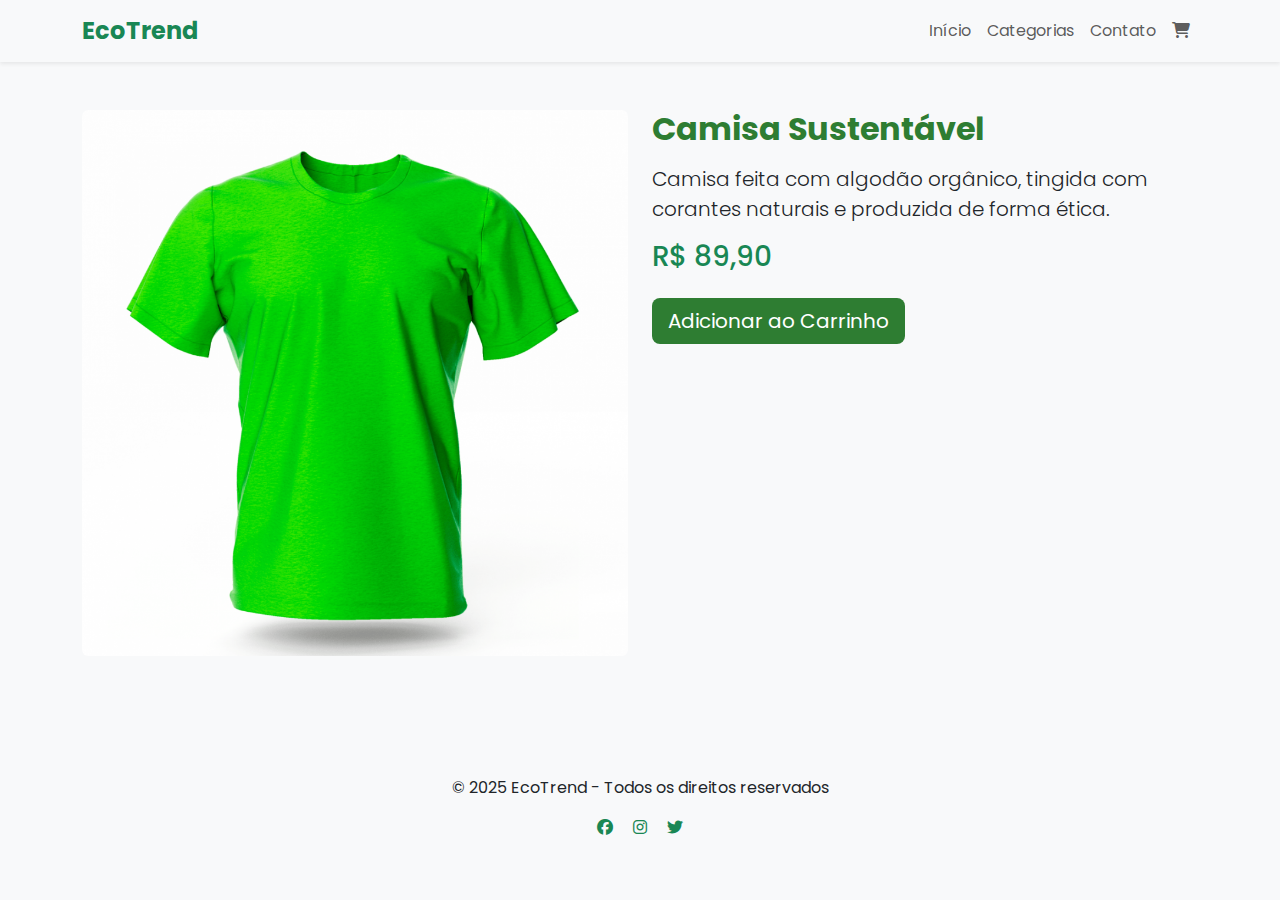
<file: eco-trend/camisa.html>
<!DOCTYPE html>
<html lang="pt-BR">
<head>
  <meta charset="UTF-8">
  <meta name="viewport" content="width=device-width, initial-scale=1.0">
  <title>EcoTrend - Produto</title>
  <link href="https://cdn.jsdelivr.net/npm/bootstrap@5.3.0/dist/css/bootstrap.min.css" rel="stylesheet">
  <link href="https://cdnjs.cloudflare.com/ajax/libs/font-awesome/6.4.0/css/all.min.css" rel="stylesheet">
  <link href="https://fonts.googleapis.com/css2?family=Poppins:wght@300;500;700&display=swap" rel="stylesheet">
  <link rel="stylesheet" href="style.css">
</head>
<body>
  <nav class="navbar navbar-expand-lg navbar-light bg-light shadow-sm">
    <div class="container">
      <a class="navbar-brand fw-bold text-success" href="index.html">EcoTrend</a>
      <button class="navbar-toggler" type="button" data-bs-toggle="collapse" data-bs-target="#navbarNav">
        <span class="navbar-toggler-icon"></span>
      </button>
      <div class="collapse navbar-collapse" id="navbarNav">
        <ul class="navbar-nav ms-auto">
          <li class="nav-item"><a class="nav-link" href="index.html">Início</a></li>
          <li class="nav-item"><a class="nav-link" href="categorias.html">Categorias</a></li>
          <li class="nav-item"><a class="nav-link" href="contato.html">Contato</a></li>
          <li class="nav-item"><a class="nav-link" href="#"><i class="fas fa-shopping-cart"></i></a></li>
        </ul>
      </div>
    </div>
  </nav>


    <div class="container py-5">
      <div class="row">
        <div class="col-md-6">
          <img src="../assets/img/camisa-sustentavel.png" class="img-fluid rounded" alt="Produto">
        </div>
        <div class="col-md-6">
          <h2 class="mb-3">Camisa Sustentável</h2>
          <p class="lead">Camisa feita com algodão orgânico, tingida com corantes naturais e produzida de forma ética.</p>
          <h3 class="text-success mb-4">R$ 89,90</h3>
          <button class="btn btn-success btn-lg">Adicionar ao Carrinho</button>
        </div>
      </div>
    </div>


    <footer class="bg-light text-center py-4 mt-5">
      <p>© 2025 EcoTrend - Todos os direitos reservados</p>
    <div>
      <a href="#" class="text-success mx-2"><i class="fab fa-facebook"></i></a>
      <a href="#" class="text-success mx-2"><i class="fab fa-instagram"></i></a>
      <a href="#" class="text-success mx-2"><i class="fab fa-twitter"></i></a>
    </div>
    </footer>


    <script src="https://cdn.jsdelivr.net/npm/bootstrap@5.3.0/dist/js/bootstrap.bundle.min.js"></script>
</body>
</html>
</file>
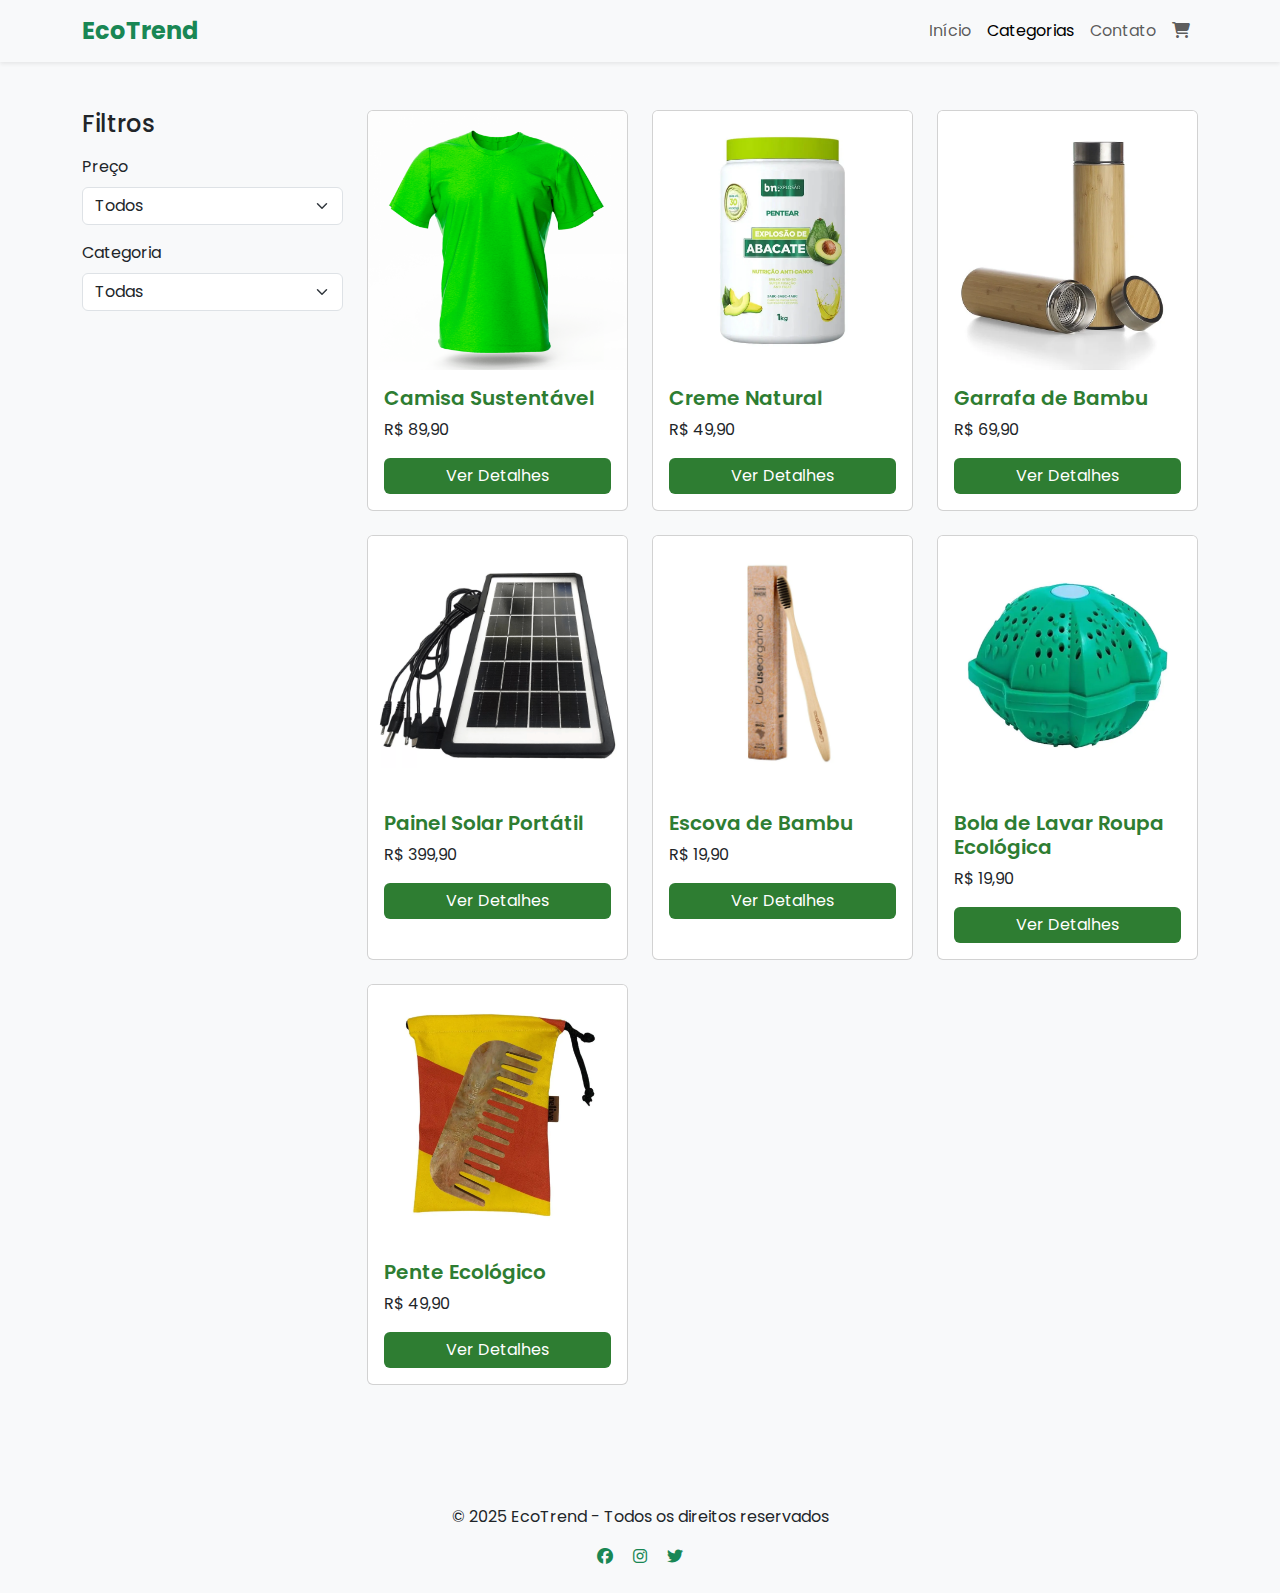
<file: eco-trend/categorias.html>
<!DOCTYPE html>
<html lang="pt-BR">
<head>
  <meta charset="UTF-8">
  <meta name="viewport" content="width=device-width, initial-scale=1.0">
  <title>EcoTrend - Categorias</title>
  <link href="https://cdn.jsdelivr.net/npm/bootstrap@5.3.0/dist/css/bootstrap.min.css" rel="stylesheet">
  <link href="https://cdnjs.cloudflare.com/ajax/libs/font-awesome/6.4.0/css/all.min.css" rel="stylesheet">
  <link href="https://fonts.googleapis.com/css2?family=Poppins:wght@300;500;700&display=swap" rel="stylesheet">
  <link rel="stylesheet" href="style.css">
</head>
<body>
  
  <nav class="navbar navbar-expand-lg navbar-light bg-light shadow-sm">
    <div class="container">
      <a class="navbar-brand fw-bold text-success" href="index.html">EcoTrend</a>
      <button class="navbar-toggler" type="button" data-bs-toggle="collapse" data-bs-target="#navbarNav">
        <span class="navbar-toggler-icon"></span>
      </button>
      <div class="collapse navbar-collapse" id="navbarNav">
        <ul class="navbar-nav ms-auto">
          <li class="nav-item"><a class="nav-link" href="index.html">Início</a></li>
          <li class="nav-item"><a class="nav-link active" href="categorias.html">Categorias</a></li>
          <li class="nav-item"><a class="nav-link" href="contato.html">Contato</a></li>
          <li class="nav-item"><a class="nav-link" href="#"><i class="fas fa-shopping-cart"></i></a></li>
        </ul>
      </div>
    </div>
  </nav>

  <main>
  <div class="container py-5">
    <div class="row">
      
      <aside class="col-md-3 mb-4">
        <h4 class="mb-3">Filtros</h4>
        <form>
          <div class="mb-3">
            <label class="form-label">Preço</label>
            <select class="form-select">
              <option>Todos</option>
              <option>Até R$50</option>
              <option>R$50 - R$100</option>
              <option>R$100+</option>
            </select>
          </div>
          <div class="mb-3">
            <label class="form-label">Categoria</label>
            <select class="form-select">
              <option>Todas</option>
              <option>Roupas</option>
              <option>Beleza</option>
              <option>Casa</option>
              <option>Tecnologia</option>
            </select>
          </div>
        </form>
      </aside>

      
      <section class="col-md-9">
        <div class="row g-4">
          
          <div class="col-md-4">
            <div class="card h-100">
              <img src="../assets/img/camisa-sustentavel.png" class="card-img-top" alt="Produto 1">
              <div class="card-body">
                <h5 class="card-title">Camisa Sustentável</h5>
                <p class="card-text">R$ 89,90</p>
                <a href="produto.html" class="btn btn-success w-100">Ver Detalhes</a>
              </div>
            </div>
          </div>
          
          <div class="col-md-4">
            <div class="card h-100">
              <img src="../assets/img/creme-natural.png" class="card-img-top" alt="Produto 2">
              <div class="card-body">
                <h5 class="card-title">Creme Natural</h5>
                <p class="card-text">R$ 49,90</p>
                <a href="produto.html" class="btn btn-success w-100">Ver Detalhes</a>
              </div>
            </div>
          </div>

          <div class="col-md-4">
            <div class="card h-100">
              <img src="../assets/img/garrafa-bambu.png" class="card-img-top" alt="Produto 3">
              <div class="card-body">
                <h5 class="card-title">Garrafa de Bambu</h5>
                <p class="card-text">R$ 69,90</p>
                <a href="produto.html" class="btn btn-success w-100">Ver Detalhes</a>
              </div>
            </div>
          </div>

          <div class="col-md-4">
            <div class="card h-100">
              <img src="../assets/img/painel-solar-portátil.png" class="card-img-top" alt="Produto 4">
              <div class="card-body">
                <h5 class="card-title">Painel Solar Portátil</h5>
                <p class="card-text">R$ 399,90</p>
                <a href="produto.html" class="btn btn-success w-100">Ver Detalhes</a>
              </div>
            </div>
          </div>

          <div class="col-md-4">
            <div class="card h-100">
              <img src="../assets/img/20221027-imagem-escova-embalagem-faaxno.webp" class="card-img-top" alt="Produto 5">
              <div class="card-body">
                <h5 class="card-title">Escova de Bambu</h5>
                <p class="card-text">R$ 19,90</p>
                <a href="produto.html" class="btn btn-success w-100">Ver Detalhes</a>
              </div>
            </div>
          </div>

        <div class="col-md-4">
          <div class="card h-100">
            <img src="../assets/img/bola_de_lavar_roupa_ecologica_1099_1_20190910151401.webp" class="card-img-top" alt="Produto 6">
            <div class="card-body">
              <h5 class="card-title">Bola de Lavar Roupa Ecológica</h5>
              <p class="card-text">R$ 19,90</p>
              <a href="produto.html" class="btn btn-success w-100">Ver Detalhes</a>
            </div>
          </div>
        </div>

        <div class="col-md-4">
          <div class="card h-100">
            <img src="../assets/img/pente_ecologico_540_1_247c8c3b3a32cb1900e1ab7cee6d5542.webp" class="card-img-top" alt="Produto 7">
            <div class="card-body">
              <h5 class="card-title">Pente Ecológico</h5>
              <p class="card-text">R$ 49,90</p>
              <a href="produto.html" class="btn btn-success w-100">Ver Detalhes</a>
            </div>
          </div>
        </div>
        </div>
      </section>
    </div>
  </div>
  </main>

  <footer class="bg-light text-center py-4 mt-5">
    <p>© 2025 EcoTrend - Todos os direitos reservados</p>
    <div>
      <a href="#" class="text-success mx-2"><i class="fab fa-facebook"></i></a>
      <a href="#" class="text-success mx-2"><i class="fab fa-instagram"></i></a>
      <a href="#" class="text-success mx-2"><i class="fab fa-twitter"></i></a>
    </div>
  </footer>

  <script src="https://cdn.jsdelivr.net/npm/bootstrap@5.3.0/dist/js/bootstrap.bundle.min.js"></script>
</body>
</html>
</file>
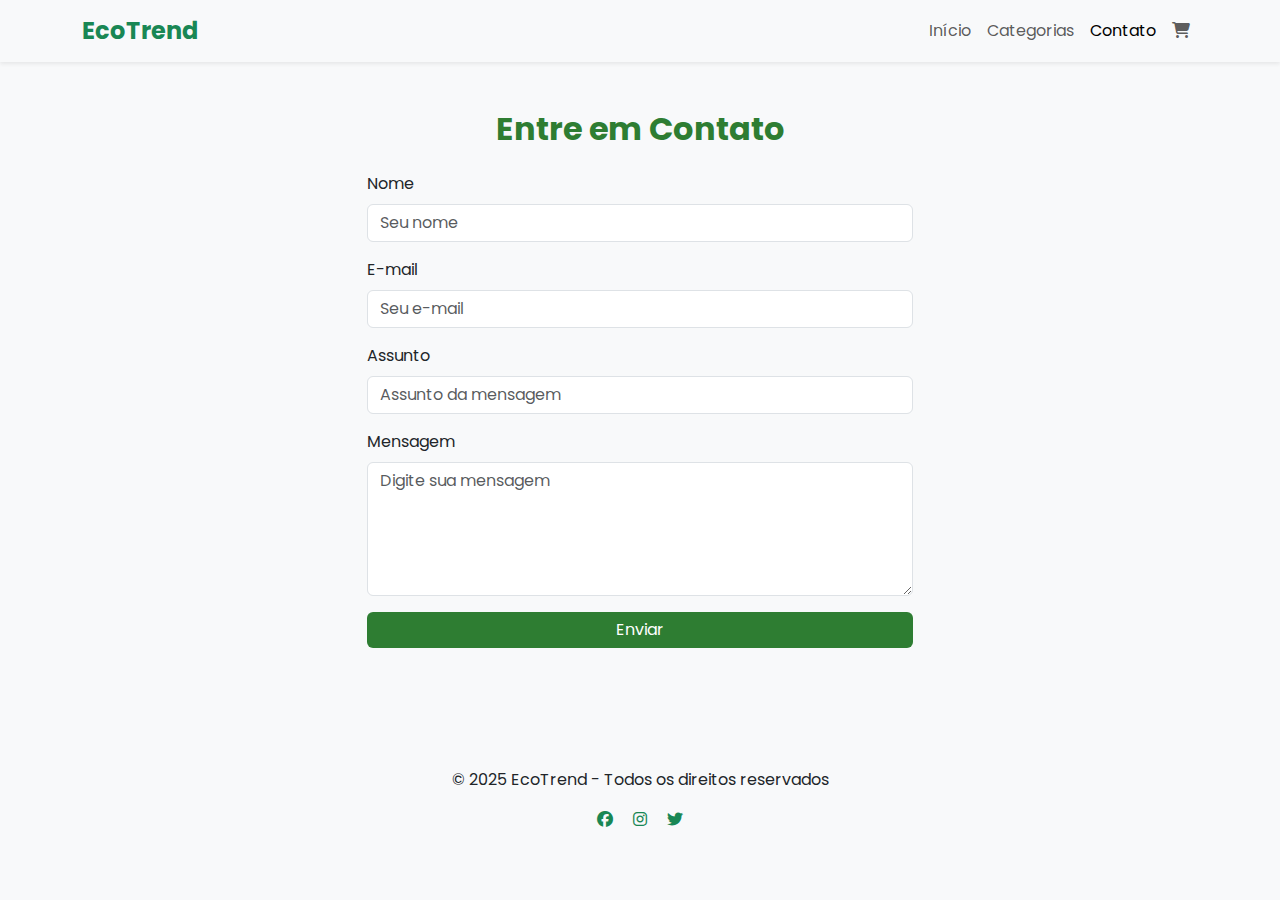
<file: eco-trend/contato.html>
<!DOCTYPE html>
<html lang="pt-BR">
<head>
    <meta charset="UTF-8">
    <meta name="viewport" content="width=device-width, initial-scale=1.0">
    <title>EcoTrend - Contato</title>
    <link href="https://cdn.jsdelivr.net/npm/bootstrap@5.3.0/dist/css/bootstrap.min.css" rel="stylesheet">
    <link href="https://cdnjs.cloudflare.com/ajax/libs/font-awesome/6.4.0/css/all.min.css" rel="stylesheet">
    <link href="https://fonts.googleapis.com/css2?family=Poppins:wght@300;500;700&display=swap" rel="stylesheet">
    <link rel="stylesheet" href="style.css">
</head>
<body>
    <nav class="navbar navbar-expand-lg navbar-light bg-light shadow-sm">
        <div class="container">
            <a class="navbar-brand fw-bold text-success" href="index.html">EcoTrend</a>
            <button class="navbar-toggler" type="button" data-bs-toggle="collapse" data-bs-target="#navbarNav">
              <span class="navbar-toggler-icon"></span>
            </button>
            <div class="collapse navbar-collapse" id="navbarNav">
              <ul class="navbar-nav ms-auto">
                <li class="nav-item"><a class="nav-link" href="index.html">Início</a></li>
                <li class="nav-item"><a class="nav-link" href="categorias.html">Categorias</a></li>
                <li class="nav-item"><a class="nav-link active" href="contato.html">Contato</a></li>
                <li class="nav-item"><a class="nav-link" href="#"><i class="fas fa-shopping-cart"></i></a></li>
              </ul>
            </div>
        </div>
    </nav>


    <div class="container py-5">
      <h2 class="text-center mb-4">Entre em Contato</h2>
      <div class="row justify-content-center">
        <div class="col-md-6">
          <form>
            <div class="mb-3">
              <label class="form-label">Nome</label>
              <input type="text" class="form-control" placeholder="Seu nome" required>
            </div>
            <div class="mb-3">
              <label class="form-label">E-mail</label>
              <input type="email" class="form-control" placeholder="Seu e-mail" required>
            </div>
            <div class="mb-3">
              <label class="form-label">Assunto</label>
              <input type="text" class="form-control" placeholder="Assunto da mensagem" required>
            </div>
            <div class="mb-3">
              <label class="form-label">Mensagem</label>
              <textarea class="form-control" rows="5" placeholder="Digite sua mensagem"></textarea>
            </div>
            <button type="submit" class="btn btn-success w-100">Enviar</button>
          </form>
        </div>
      </div>
    </div>


    <footer class="bg-light text-center py-4 mt-5">
      <p>© 2025 EcoTrend - Todos os direitos reservados</p>
      <div>
        <a href="#" class="text-success mx-2"><i class="fab fa-facebook"></i></a>
        <a href="#" class="text-success mx-2"><i class="fab fa-instagram"></i></a>
        <a href="#" class="text-success mx-2"><i class="fab fa-twitter"></i></a>
      </div>
    </footer>


    <script src="https://cdn.jsdelivr.net/npm/bootstrap@5.3.0/dist/js/bootstrap.bundle.min.js"></script>
</body>
</html>
</file>
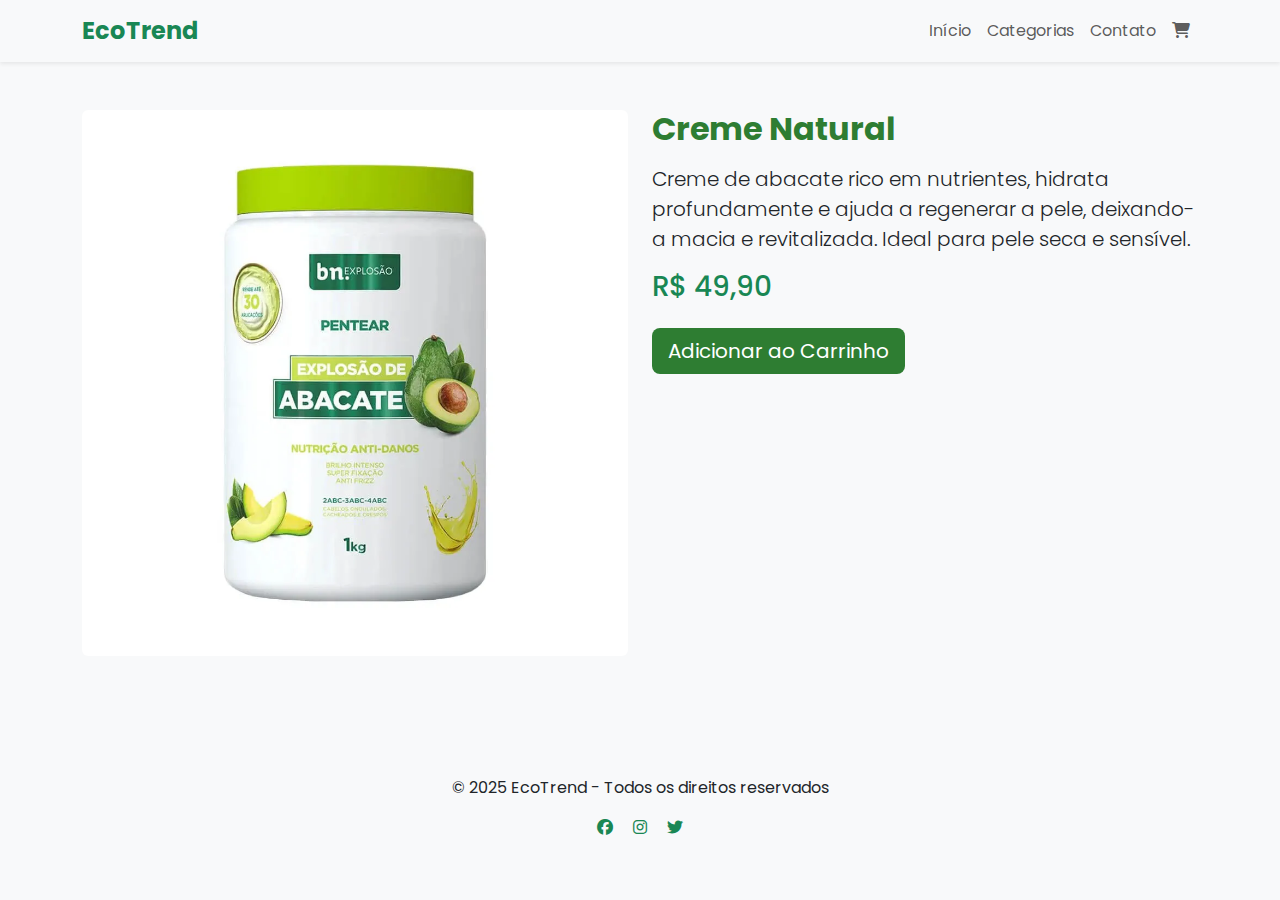
<file: eco-trend/creme.html>
<!DOCTYPE html>
<html lang="pt-BR">
<head>
  <meta charset="UTF-8">
  <meta name="viewport" content="width=device-width, initial-scale=1.0">
  <title>EcoTrend - Produto</title>
  <link href="https://cdn.jsdelivr.net/npm/bootstrap@5.3.0/dist/css/bootstrap.min.css" rel="stylesheet">
  <link href="https://cdnjs.cloudflare.com/ajax/libs/font-awesome/6.4.0/css/all.min.css" rel="stylesheet">
  <link href="https://fonts.googleapis.com/css2?family=Poppins:wght@300;500;700&display=swap" rel="stylesheet">
  <link rel="stylesheet" href="style.css">
</head>
<body>
  <nav class="navbar navbar-expand-lg navbar-light bg-light shadow-sm">
    <div class="container">
      <a class="navbar-brand fw-bold text-success" href="index.html">EcoTrend</a>
      <button class="navbar-toggler" type="button" data-bs-toggle="collapse" data-bs-target="#navbarNav">
        <span class="navbar-toggler-icon"></span>
      </button>
      <div class="collapse navbar-collapse" id="navbarNav">
        <ul class="navbar-nav ms-auto">
          <li class="nav-item"><a class="nav-link" href="index.html">Início</a></li>
          <li class="nav-item"><a class="nav-link" href="categorias.html">Categorias</a></li>
          <li class="nav-item"><a class="nav-link" href="contato.html">Contato</a></li>
          <li class="nav-item"><a class="nav-link" href="#"><i class="fas fa-shopping-cart"></i></a></li>
        </ul>
      </div>
    </div>
  </nav>


    <div class="container py-5">
      <div class="row">
        <div class="col-md-6">
          <img src="../assets/img/creme-natural.png" class="img-fluid rounded" alt="Produto">
        </div>
        <div class="col-md-6">
          <h2 class="mb-3">Creme Natural</h2>
          <p class="lead">Creme de abacate rico em nutrientes, hidrata profundamente e ajuda a regenerar a pele, deixando-a macia e revitalizada. Ideal para pele seca e sensível.</p>
          <h3 class="text-success mb-4">R$ 49,90</h3>
          <button class="btn btn-success btn-lg">Adicionar ao Carrinho</button>
        </div>
      </div>
    </div>


    <footer class="bg-light text-center py-4 mt-5">
      <p>© 2025 EcoTrend - Todos os direitos reservados</p>
    <div>
      <a href="#" class="text-success mx-2"><i class="fab fa-facebook"></i></a>
      <a href="#" class="text-success mx-2"><i class="fab fa-instagram"></i></a>
      <a href="#" class="text-success mx-2"><i class="fab fa-twitter"></i></a>
    </div>
    </footer>


    <script src="https://cdn.jsdelivr.net/npm/bootstrap@5.3.0/dist/js/bootstrap.bundle.min.js"></script>
</body>
</html>
</file>
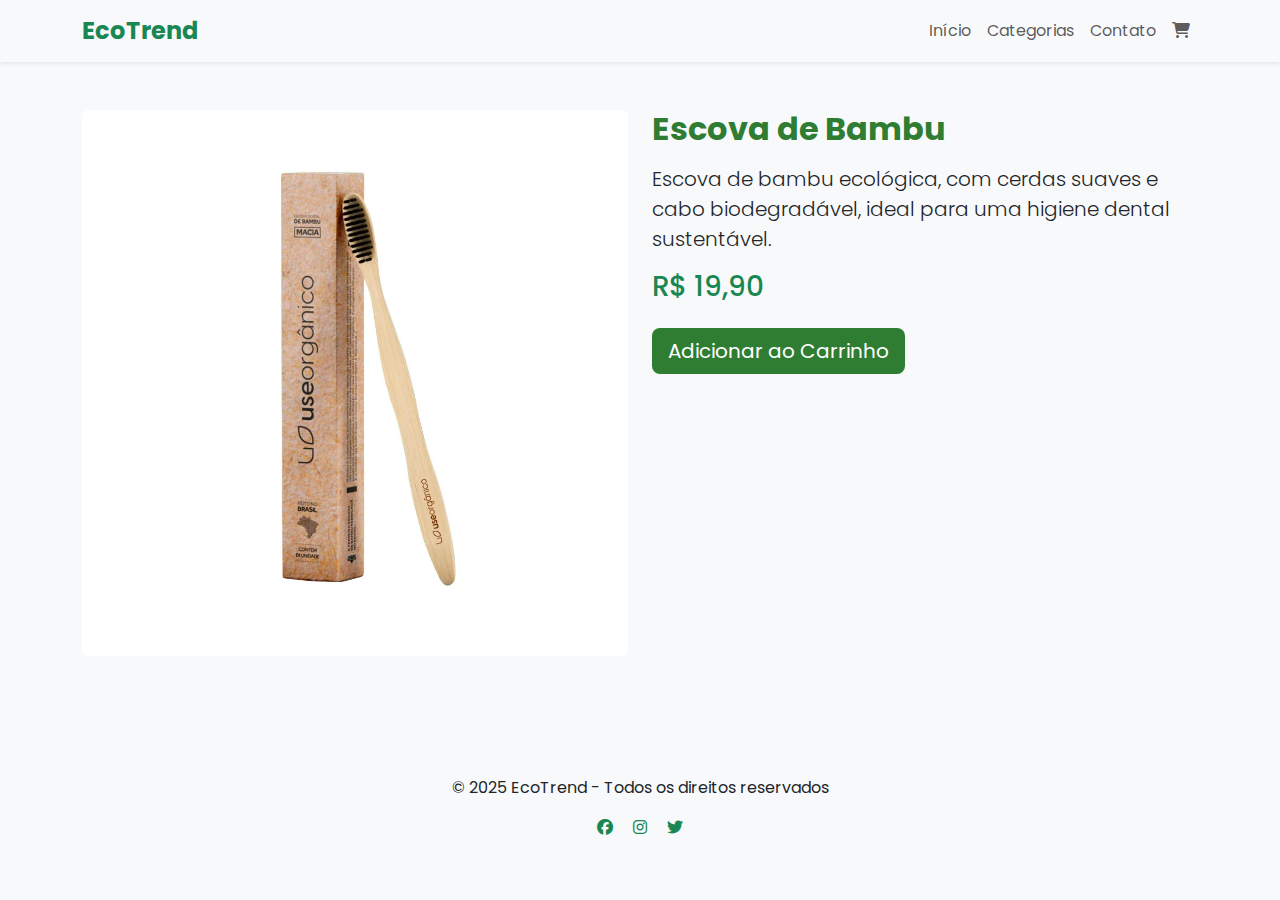
<file: eco-trend/escova.html>
<!DOCTYPE html>
<html lang="pt-BR">
<head>
  <meta charset="UTF-8">
  <meta name="viewport" content="width=device-width, initial-scale=1.0">
  <title>EcoTrend - Produto</title>
  <link href="https://cdn.jsdelivr.net/npm/bootstrap@5.3.0/dist/css/bootstrap.min.css" rel="stylesheet">
  <link href="https://cdnjs.cloudflare.com/ajax/libs/font-awesome/6.4.0/css/all.min.css" rel="stylesheet">
  <link href="https://fonts.googleapis.com/css2?family=Poppins:wght@300;500;700&display=swap" rel="stylesheet">
  <link rel="stylesheet" href="style.css">
</head>
<body>
  <nav class="navbar navbar-expand-lg navbar-light bg-light shadow-sm">
    <div class="container">
      <a class="navbar-brand fw-bold text-success" href="index.html">EcoTrend</a>
      <button class="navbar-toggler" type="button" data-bs-toggle="collapse" data-bs-target="#navbarNav">
        <span class="navbar-toggler-icon"></span>
      </button>
      <div class="collapse navbar-collapse" id="navbarNav">
        <ul class="navbar-nav ms-auto">
          <li class="nav-item"><a class="nav-link" href="index.html">Início</a></li>
          <li class="nav-item"><a class="nav-link" href="categorias.html">Categorias</a></li>
          <li class="nav-item"><a class="nav-link" href="contato.html">Contato</a></li>
          <li class="nav-item"><a class="nav-link" href="#"><i class="fas fa-shopping-cart"></i></a></li>
        </ul>
      </div>
    </div>
  </nav>


    <div class="container py-5">
      <div class="row">
        <div class="col-md-6">
          <img src="../assets/img/20221027-imagem-escova-embalagem-faaxno.webp" class="img-fluid rounded" alt="Produto">
        </div>
        <div class="col-md-6">
          <h2 class="mb-3">Escova de Bambu</h2>
          <p class="lead">Escova de bambu ecológica, com cerdas suaves e cabo biodegradável, ideal para uma higiene dental sustentável.</p>
          <h3 class="text-success mb-4">R$ 19,90</h3>
          <button class="btn btn-success btn-lg">Adicionar ao Carrinho</button>
        </div>
      </div>
    </div>


    <footer class="bg-light text-center py-4 mt-5">
      <p>© 2025 EcoTrend - Todos os direitos reservados</p>
    <div>
      <a href="#" class="text-success mx-2"><i class="fab fa-facebook"></i></a>
      <a href="#" class="text-success mx-2"><i class="fab fa-instagram"></i></a>
      <a href="#" class="text-success mx-2"><i class="fab fa-twitter"></i></a>
    </div>
    </footer>


    <script src="https://cdn.jsdelivr.net/npm/bootstrap@5.3.0/dist/js/bootstrap.bundle.min.js"></script>
</body>
</html>
</file>
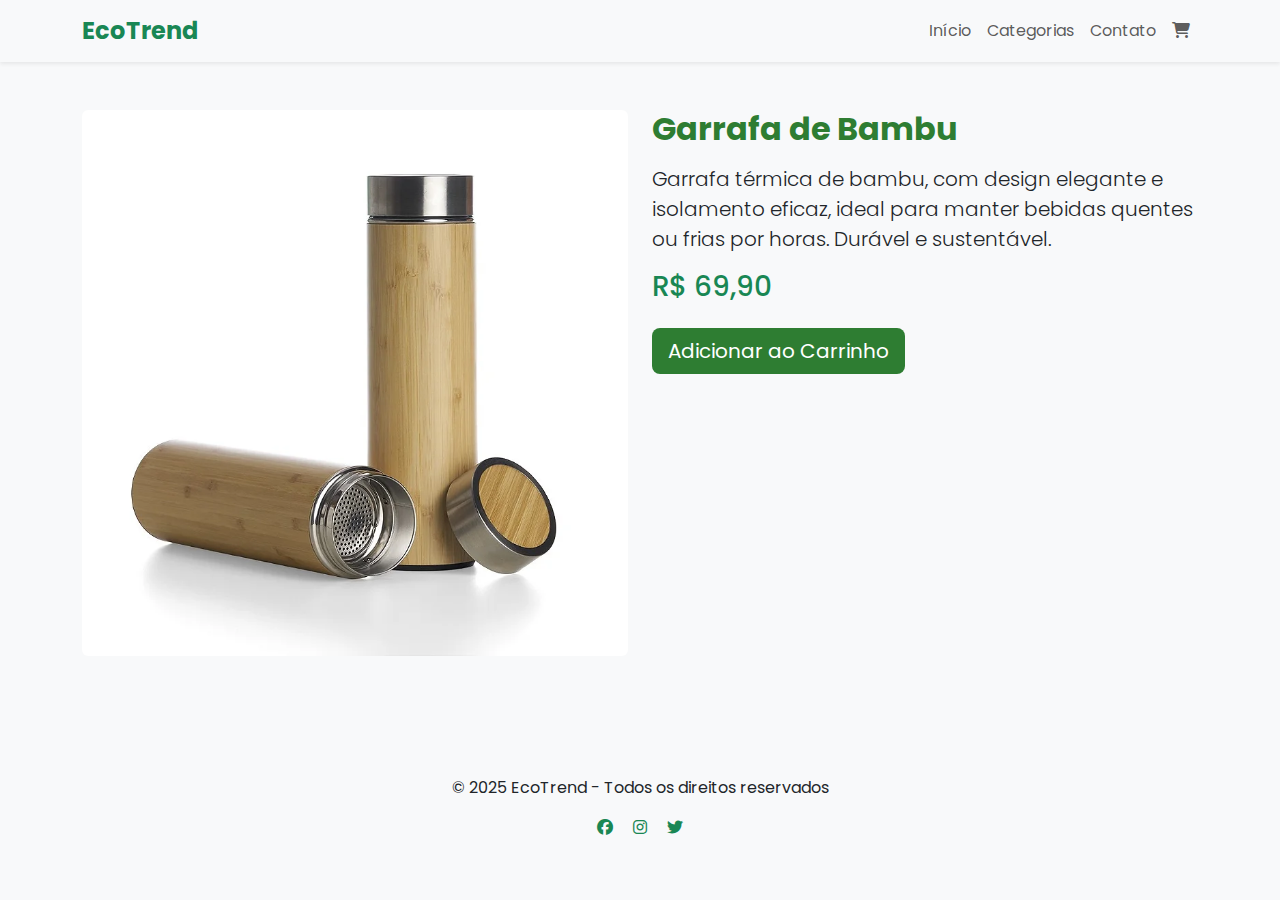
<file: eco-trend/garrafa.html>
<!DOCTYPE html>
<html lang="pt-BR">
<head>
  <meta charset="UTF-8">
  <meta name="viewport" content="width=device-width, initial-scale=1.0">
  <title>EcoTrend - Produto</title>
  <link href="https://cdn.jsdelivr.net/npm/bootstrap@5.3.0/dist/css/bootstrap.min.css" rel="stylesheet">
  <link href="https://cdnjs.cloudflare.com/ajax/libs/font-awesome/6.4.0/css/all.min.css" rel="stylesheet">
  <link href="https://fonts.googleapis.com/css2?family=Poppins:wght@300;500;700&display=swap" rel="stylesheet">
  <link rel="stylesheet" href="style.css">
</head>
<body>
  <nav class="navbar navbar-expand-lg navbar-light bg-light shadow-sm">
    <div class="container">
      <a class="navbar-brand fw-bold text-success" href="index.html">EcoTrend</a>
      <button class="navbar-toggler" type="button" data-bs-toggle="collapse" data-bs-target="#navbarNav">
        <span class="navbar-toggler-icon"></span>
      </button>
      <div class="collapse navbar-collapse" id="navbarNav">
        <ul class="navbar-nav ms-auto">
          <li class="nav-item"><a class="nav-link" href="index.html">Início</a></li>
          <li class="nav-item"><a class="nav-link" href="categorias.html">Categorias</a></li>
          <li class="nav-item"><a class="nav-link" href="contato.html">Contato</a></li>
          <li class="nav-item"><a class="nav-link" href="#"><i class="fas fa-shopping-cart"></i></a></li>
        </ul>
      </div>
    </div>
  </nav>


    <div class="container py-5">
      <div class="row">
        <div class="col-md-6">
          <img src="../assets/img/garrafa-bambu.png" class="img-fluid rounded" alt="Produto">
        </div>
        <div class="col-md-6">
          <h2 class="mb-3">Garrafa de Bambu</h2>
          <p class="lead">Garrafa térmica de bambu, com design elegante e isolamento eficaz, ideal para manter bebidas quentes ou frias por horas. Durável e sustentável.</p>
          <h3 class="text-success mb-4">R$ 69,90</h3>
          <button class="btn btn-success btn-lg">Adicionar ao Carrinho</button>
        </div>
      </div>
    </div>


    <footer class="bg-light text-center py-4 mt-5">
      <p>© 2025 EcoTrend - Todos os direitos reservados</p>
    <div>
      <a href="#" class="text-success mx-2"><i class="fab fa-facebook"></i></a>
      <a href="#" class="text-success mx-2"><i class="fab fa-instagram"></i></a>
      <a href="#" class="text-success mx-2"><i class="fab fa-twitter"></i></a>
    </div>
    </footer>


    <script src="https://cdn.jsdelivr.net/npm/bootstrap@5.3.0/dist/js/bootstrap.bundle.min.js"></script>
</body>
</html>
</file>
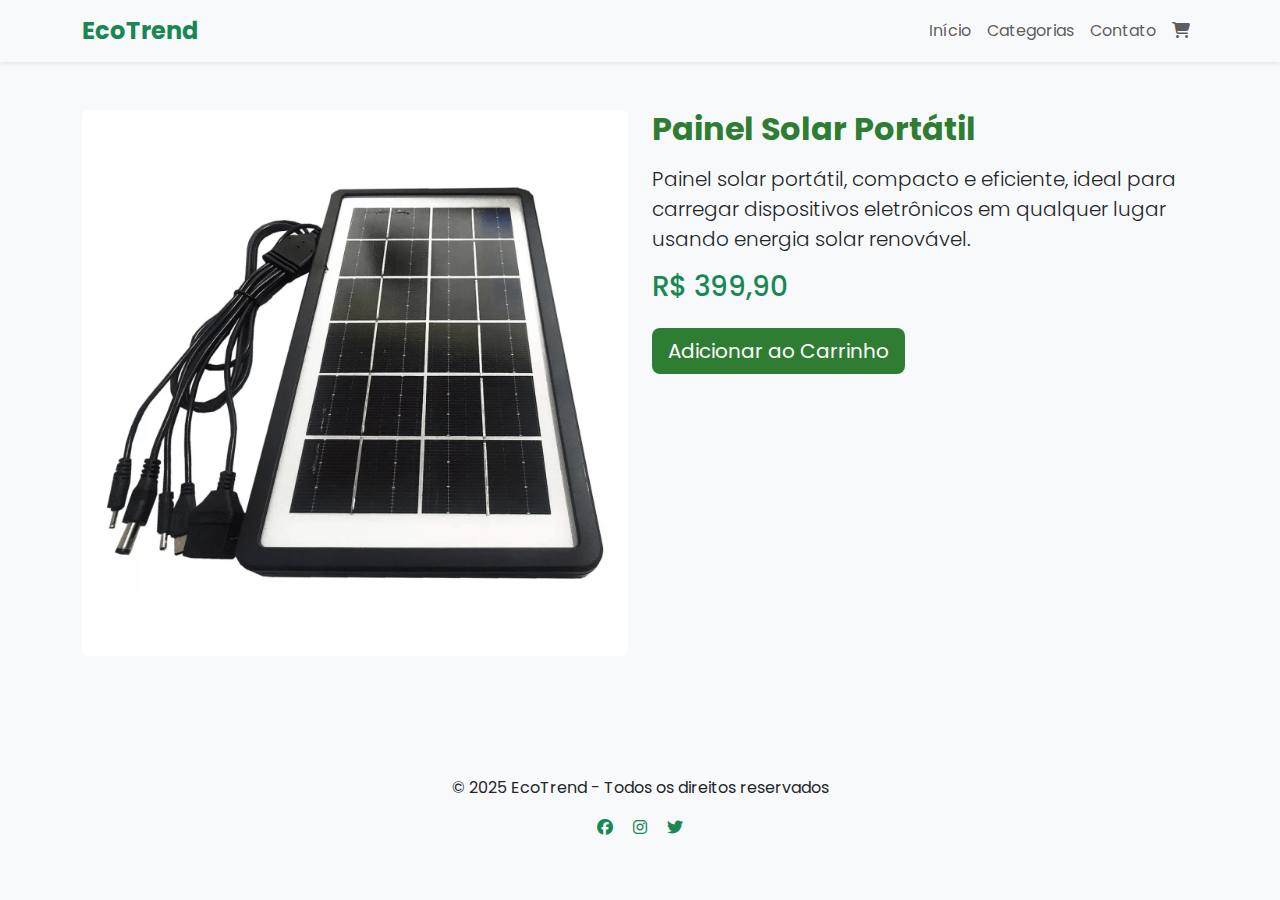
<file: eco-trend/painel.html>
<!DOCTYPE html>
<html lang="pt-BR">
<head>
  <meta charset="UTF-8">
  <meta name="viewport" content="width=device-width, initial-scale=1.0">
  <title>EcoTrend - Produto</title>
  <link href="https://cdn.jsdelivr.net/npm/bootstrap@5.3.0/dist/css/bootstrap.min.css" rel="stylesheet">
  <link href="https://cdnjs.cloudflare.com/ajax/libs/font-awesome/6.4.0/css/all.min.css" rel="stylesheet">
  <link href="https://fonts.googleapis.com/css2?family=Poppins:wght@300;500;700&display=swap" rel="stylesheet">
  <link rel="stylesheet" href="style.css">
</head>
<body>
  <nav class="navbar navbar-expand-lg navbar-light bg-light shadow-sm">
    <div class="container">
      <a class="navbar-brand fw-bold text-success" href="index.html">EcoTrend</a>
      <button class="navbar-toggler" type="button" data-bs-toggle="collapse" data-bs-target="#navbarNav">
        <span class="navbar-toggler-icon"></span>
      </button>
      <div class="collapse navbar-collapse" id="navbarNav">
        <ul class="navbar-nav ms-auto">
          <li class="nav-item"><a class="nav-link" href="index.html">Início</a></li>
          <li class="nav-item"><a class="nav-link" href="categorias.html">Categorias</a></li>
          <li class="nav-item"><a class="nav-link" href="contato.html">Contato</a></li>
          <li class="nav-item"><a class="nav-link" href="#"><i class="fas fa-shopping-cart"></i></a></li>
        </ul>
      </div>
    </div>
  </nav>


    <div class="container py-5">
      <div class="row">
        <div class="col-md-6">
          <img src="../assets/img/painel-solar-portátil.png" class="img-fluid rounded" alt="Produto">
        </div>
        <div class="col-md-6">
          <h2 class="mb-3">Painel Solar Portátil</h2>
          <p class="lead">Painel solar portátil, compacto e eficiente, ideal para carregar dispositivos eletrônicos em qualquer lugar usando energia solar renovável.</p>
          <h3 class="text-success mb-4">R$ 399,90</h3>
          <button class="btn btn-success btn-lg">Adicionar ao Carrinho</button>
        </div>
      </div>
    </div>


    <footer class="bg-light text-center py-4 mt-5">
      <p>© 2025 EcoTrend - Todos os direitos reservados</p>
    <div>
      <a href="#" class="text-success mx-2"><i class="fab fa-facebook"></i></a>
      <a href="#" class="text-success mx-2"><i class="fab fa-instagram"></i></a>
      <a href="#" class="text-success mx-2"><i class="fab fa-twitter"></i></a>
    </div>
    </footer>


    <script src="https://cdn.jsdelivr.net/npm/bootstrap@5.3.0/dist/js/bootstrap.bundle.min.js"></script>
</body>
</html>
</file>
<file: eco-trend/style.css>
html, body {
  height: 100%;
  margin: 0;
  padding: 0;
}

body {
  font-family: 'Poppins', sans-serif;
  background-color: #f8f9fa;
  display: flex;
  flex-direction: column;
  min-height: 100vh;
}

main {
  flex: 1;
}

h2 {
  color: #2e7d32;
  font-weight: 700;
}

.navbar-brand {
  font-size: 1.5rem;
}

.card-title {
  font-weight: 600;
  color: #2e7d32;
}

.btn-success {
  background-color: #2e7d32;
  border: none;
}

.btn-success:hover {
  background-color: #1b5e20;
}

footer {
  background-color: #f1f1f1;
   text-align: center;
  padding: 20px;
}

/* Responsividade extra */
@media (max-width: 768px) {
  h2 {
    font-size: 1.5rem;
  }
}
</file>
